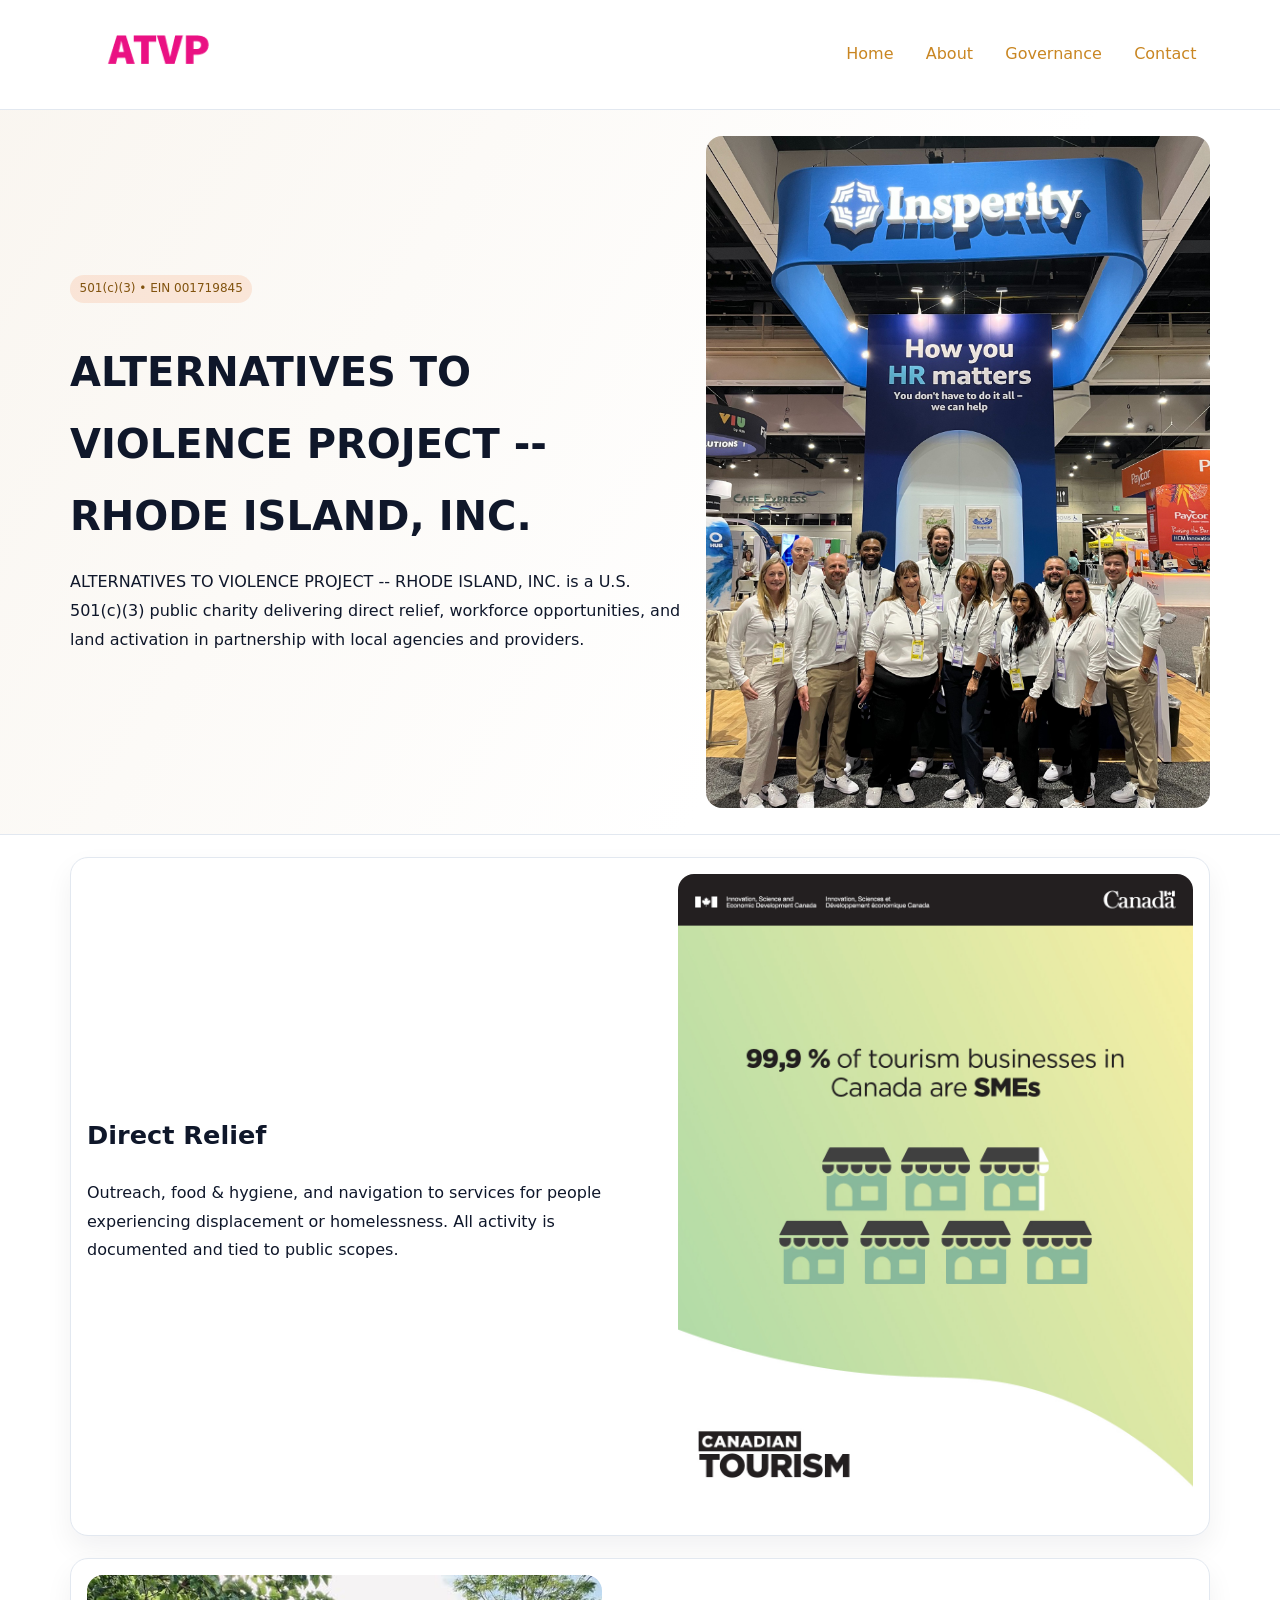
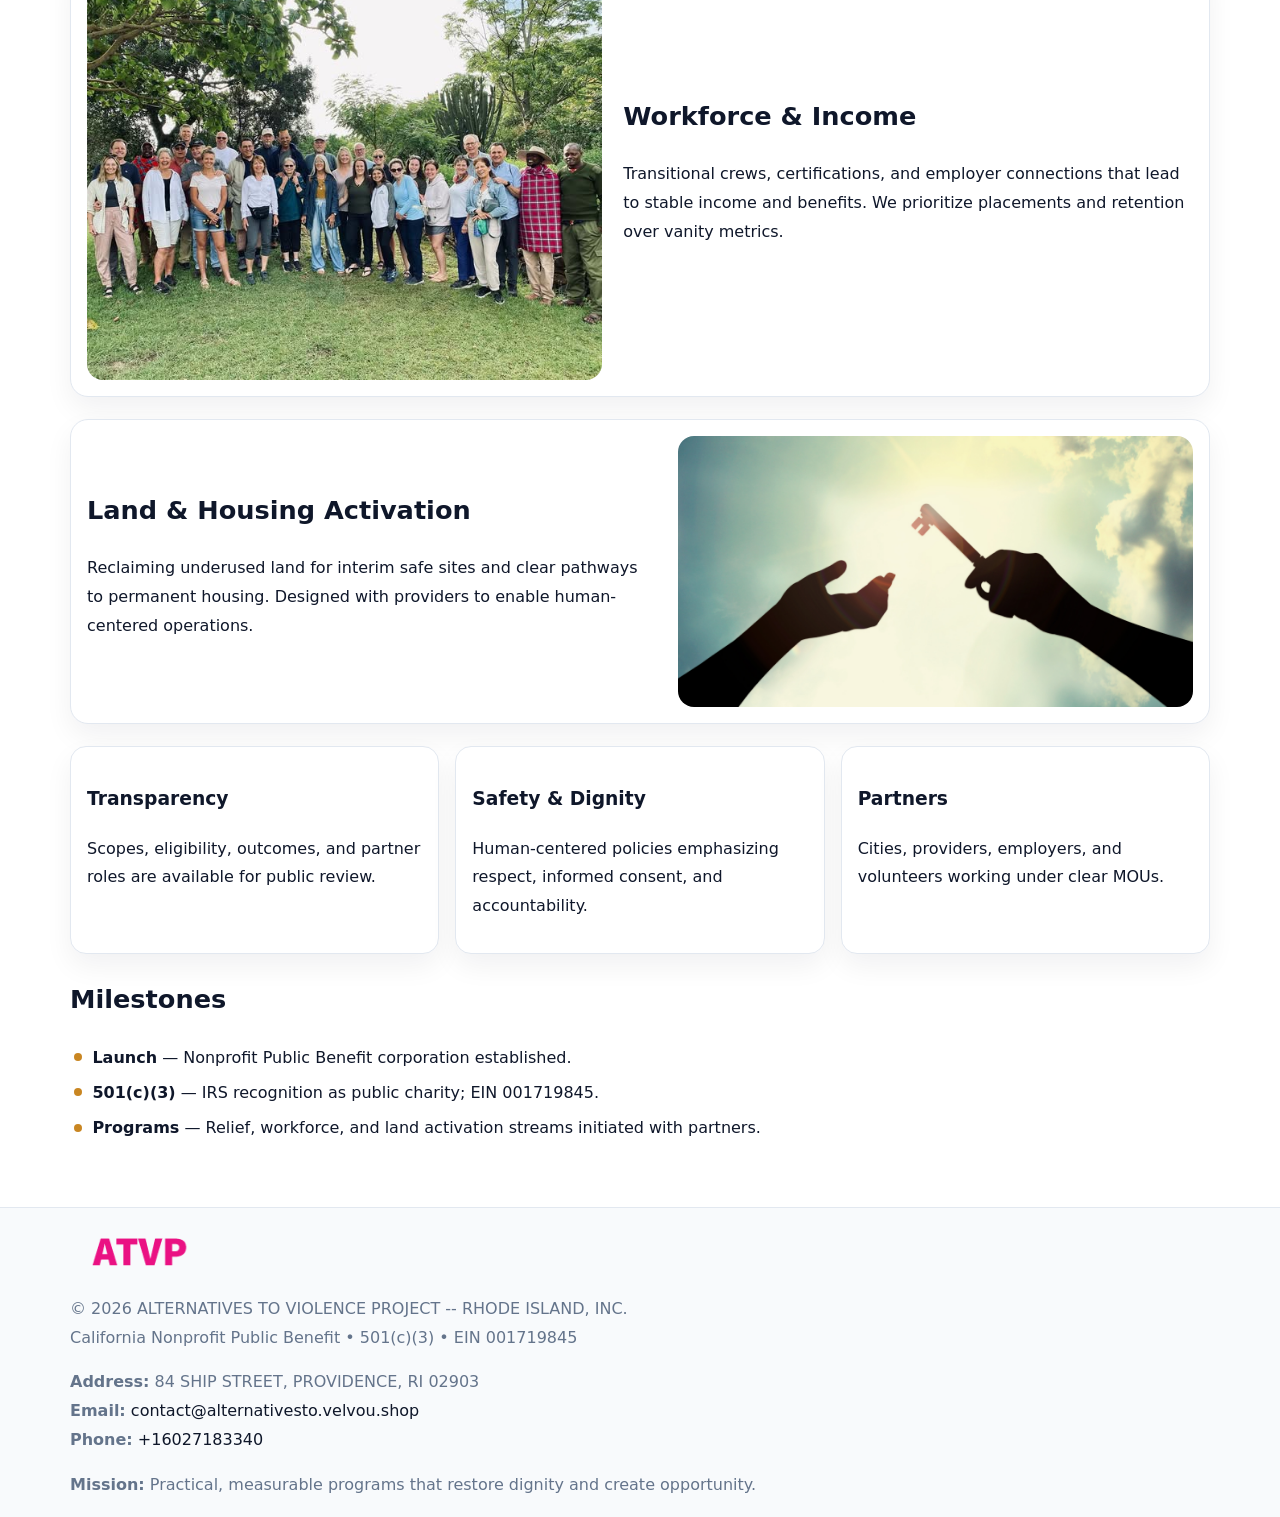
<file: index.html>
<!doctype html><html lang="en"><head>
<meta charset="utf-8">
<meta name="viewport" content="width=device-width,initial-scale=1">
<title>ALTERNATIVES TO VIOLENCE PROJECT -- RHODE ISLAND, INC. – Nonprofit • 2025</title>
<link rel="stylesheet" href="assets/styles.css">
<link rel="icon" href="images/logo.png">
<meta name="data-ein" content="001719845">
<meta name="data-name" content="ALTERNATIVES TO VIOLENCE PROJECT -- RHODE ISLAND, INC.">
<meta name="data-email" content="contact@alternativesto.velvou.shop">
<meta name="data-phone" content="+16027183340">
<meta name="data-address" content="84 SHIP STREET,
PROVIDENCE, RI 02903">
<meta name="data-map" content="84+SHIP+STREET,+PROVIDENCE,+RI+02903">
  <meta name="description" content="Our nonprofit strengthens the community with programs focused on community services, education, and direct relief.">
<meta name="facebook-domain-verification" content="ewnupiamhex1b4y2s77kaf6dr86k6v" />
</head><body>
<div style="position:absolute;left:-9999px;top:-9999px;opacity:0" data-uniq="{{UNIQUE_BLOB}}">
  <span>Our nonprofit strengthens the community with programs focused on community services, education, and direct relief.</span><svg width="12" height="12" viewBox="0 0 12 12" xmlns="http://www.w3.org/2000/svg"><circle cx="6" cy="6" r="5" fill="#0f766e"/></svg><img src="images/education.jpg" width="1" height="1" alt="" loading="lazy"/>
</div>

<header>
  <div class="ccd3d520630">
    <a href="index.html"><img src="images/logo.png" alt="ALTERNATIVES TO VIOLENCE PROJECT -- RHODE ISLAND, INC." style="width:150px"></a>
    <nav>
      <a class="active" href="index.html">Home</a>
      <a href="about.html">About</a>
      <a href="governance.html">Governance</a>
      <a href="contact.html">Contact</a>
    </nav>
  </div>
</header>

<section class="cd6ad2feeb6">
  <div class="cb64e85183a">
    <div>
      <span class="cffe120263d">501(c)(3) • EIN 001719845</span>
      <h1>ALTERNATIVES TO VIOLENCE PROJECT -- RHODE ISLAND, INC.</h1>
      <p class="c915dd1db6c">ALTERNATIVES TO VIOLENCE PROJECT -- RHODE ISLAND, INC. is a U.S. 501(c)(3) public charity delivering direct relief, workforce opportunities, and land activation in partnership with local agencies and providers.</p>
    </div>
    <img src="images/hero.jpg" alt="Community work">
  </div>
</section>

<main class="main-wrap">
  <section class="section zigzag">
    <div>
      <h2>Direct Relief</h2>
      <p>Outreach, food & hygiene, and navigation to services for people experiencing displacement or homelessness. All activity is documented and tied to public scopes.</p>
    </div>
    <img src="images/relief.jpg" alt="Relief program">
  </section>

  <section class="section zigzag reverse">
    <img src="images/jobs.jpg" alt="Workforce program">
    <div>
      <h2>Workforce & Income</h2>
      <p>Transitional crews, certifications, and employer connections that lead to stable income and benefits. We prioritize placements and retention over vanity metrics.</p>
    </div>
  </section>

  <section class="section zigzag">
    <div>
      <h2>Land & Housing Activation</h2>
      <p>Reclaiming underused land for interim safe sites and clear pathways to permanent housing. Designed with providers to enable human-centered operations.</p>
    </div>
    <img src="images/land.jpg" alt="Land activation">
  </section>

  <section class="section cards">
    <article class="c3a8f461bdb">
      <h3>Transparency</h3>
      <p>Scopes, eligibility, outcomes, and partner roles are available for public review.</p>
    </article>
    <article class="c3a8f461bdb">
      <h3>Safety & Dignity</h3>
      <p>Human-centered policies emphasizing respect, informed consent, and accountability.</p>
    </article>
    <article class="c3a8f461bdb">
      <h3>Partners</h3>
      <p>Cities, providers, employers, and volunteers working under clear MOUs.</p>
    </article>
  </section>

  <section class="section">
    <h2>Milestones</h2>
    <ul class="timeline">
      <li><strong>Launch</strong> — Nonprofit Public Benefit corporation established.</li>
      <li><strong>501(c)(3)</strong> — IRS recognition as public charity; EIN 001719845.</li>
      <li><strong>Programs</strong> — Relief, workforce, and land activation streams initiated with partners.</li>
    </ul>
  </section>
</main>

<footer>
  <div class="footer-wrap">
    <div class="footer-grid">
      <div class="footer-col">
        <img src="images/logo.png" alt="" style="width:140px;margin-bottom:.4rem">
        <div class="small">© <span id="year"></span> ALTERNATIVES TO VIOLENCE PROJECT -- RHODE ISLAND, INC.</div>
        <div class="small">California Nonprofit Public Benefit • 501(c)(3) • EIN 001719845</div>
      </div>
      <div class="footer-col">
        <div class="small"><strong>Address:</strong> 84 SHIP STREET,
PROVIDENCE, RI 02903</div>
        <div class="small"><strong>Email:</strong> <a href="mailto:contact@alternativesto.velvou.shop">contact@alternativesto.velvou.shop</a></div>
        <div class="small"><strong>Phone:</strong> <a href="tel:+16027183340">+16027183340</a></div>
      </div>
      <div class="footer-col">
        <div class="small"><strong>Mission:</strong> Practical, measurable programs that restore dignity and create opportunity.</div>
      </div>
    </div>
  </div>
</footer>

<script>
(function(){
  function m(n){const e=document.querySelector('meta[name="'+n+'"]');return e?e.content:'';}
  function h(s){let x=2166136261>>>0;for(let i=0;i<s.length;i++){x^=s.charCodeAt(i);x=(x*16777619)>>>0;}return x>>>0;}
  const key = h((m('data-ein') || m('data-name') || '0').replace(/\s+/g,''));
  const H = key % 360, S = 55 + (key % 20), L = 46;
  const r = document.documentElement;
  r.style.setProperty('--brand', `hsl(${H} ${S}% ${L}%)`);
  r.style.setProperty('--brand-ink', `hsl(${H} ${Math.min(95,S+10)}% ${Math.max(20,L-18)}%)`);
  r.style.setProperty('--soft', `hsl(${H} ${Math.max(40,S-25)}% 96%)`);
  const y = document.getElementById('year'); if (y) y.textContent = new Date().getFullYear();
})();
</script>
</body></html>
</file>
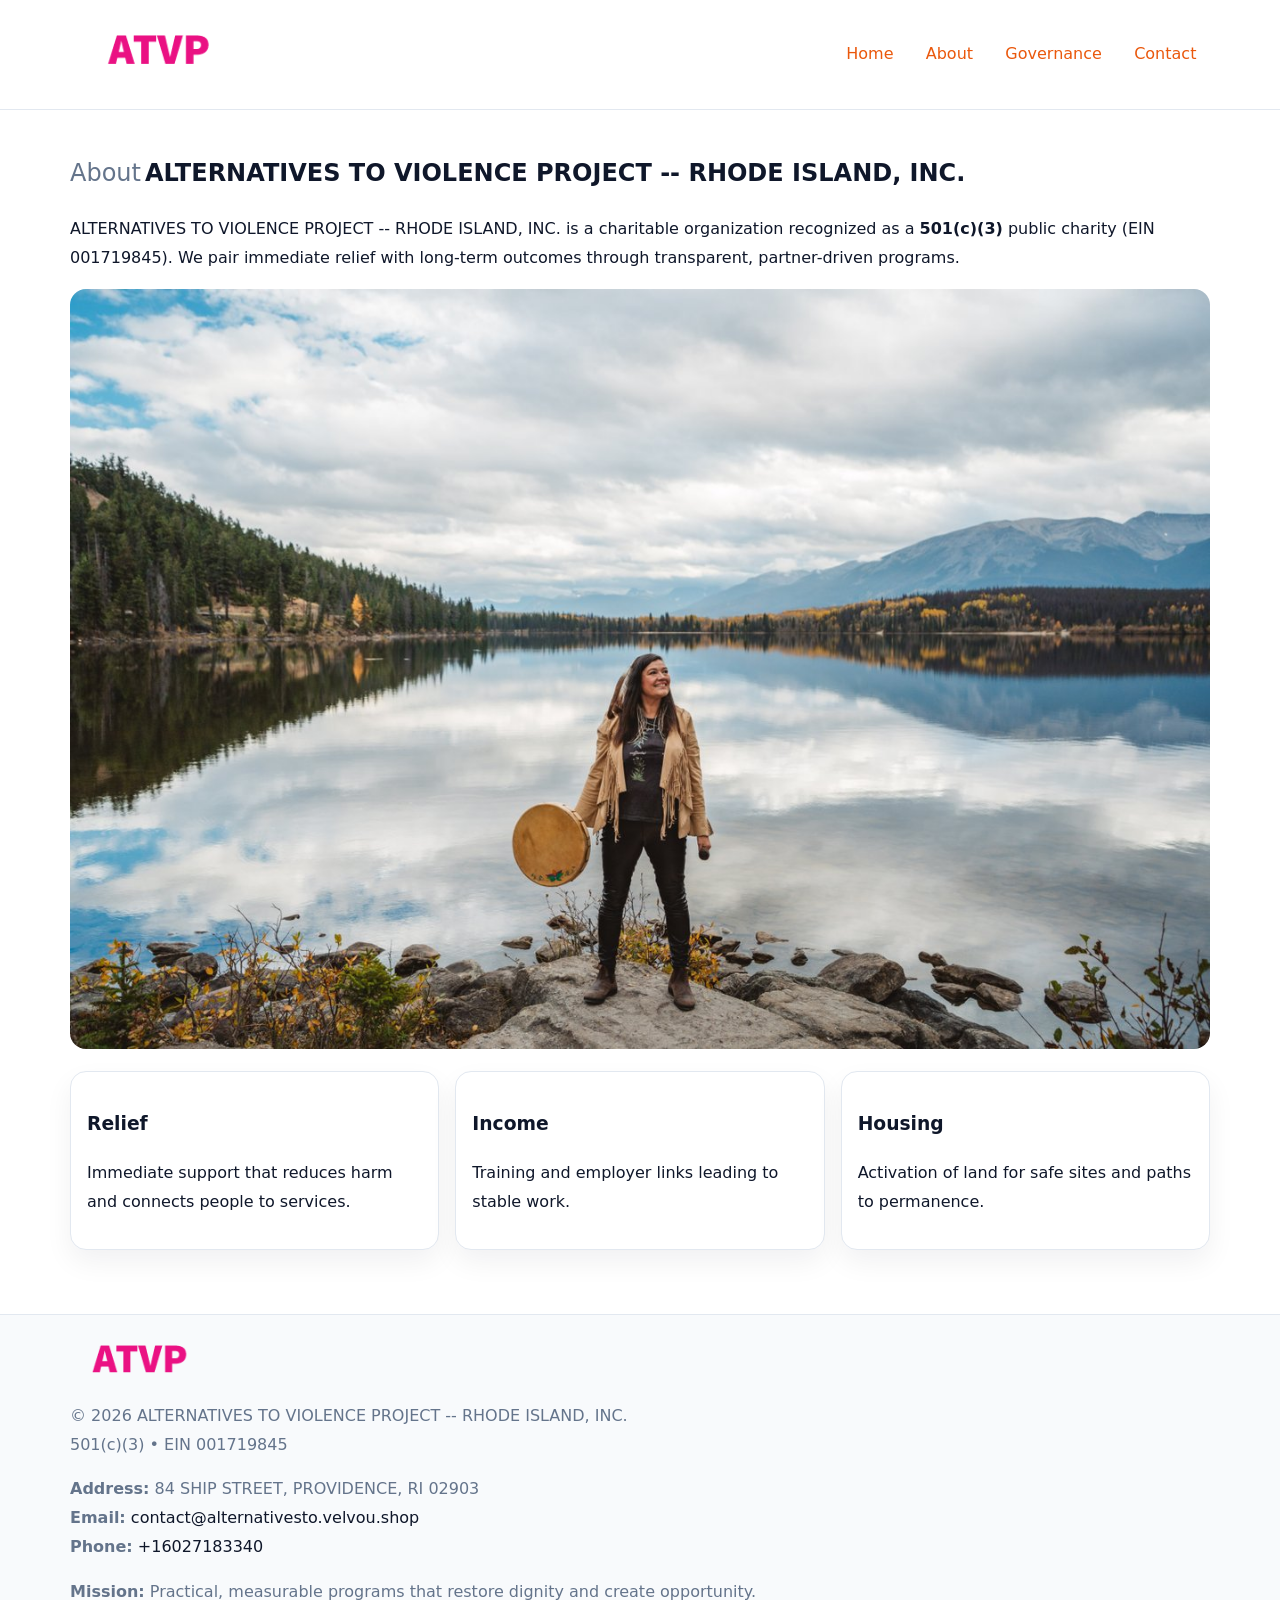
<file: about.html>
<!doctype html><html lang="en"><head>
<meta charset="utf-8">
<meta name="viewport" content="width=device-width,initial-scale=1">
<title>ALTERNATIVES TO VIOLENCE PROJECT -- RHODE ISLAND, INC. – Nonprofit • 2025</title>
<link rel="stylesheet" href="assets/styles.css">
<link rel="icon" href="images/logo.png">
<meta name="data-ein" content="001719845">
<meta name="data-name" content="ALTERNATIVES TO VIOLENCE PROJECT -- RHODE ISLAND, INC.">
<style>
h1 span.label{
  font-weight:500;
  color:var(--muted);
  margin-right:.25rem;
}
h1 span.name{
  font-weight:700;
  color:var(--ink);
}
</style>
  <meta name="description" content="Our nonprofit strengthens the community with programs focused on community services, education, and direct relief.">
</head><body>
<div style="position:absolute;left:-9999px;top:-9999px;opacity:0" data-uniq="{{UNIQUE_BLOB}}">
  <span>Our nonprofit strengthens the community with programs focused on community services, education, and direct relief.</span><svg width="12" height="12" viewBox="0 0 12 12" xmlns="http://www.w3.org/2000/svg"><circle cx="6" cy="6" r="5" fill="#0f766e"/></svg><img src="images/relief.jpg" width="1" height="1" alt="" loading="lazy"/>
</div>

<header>
  <div class="ccd3d520630">
    <a href="index.html"><img src="images/logo.png" style="width:150px" alt=""></a>
    <nav>
      <a href="index.html">Home</a>
      <a class="active" href="about.html">About</a>
      <a href="governance.html">Governance</a>
      <a href="contact.html">Contact</a>
    </nav>
  </div>
</header>

<main class="main-wrap">
  <section class="section">
    <h1><span class="label">About</span><span class="name">ALTERNATIVES TO VIOLENCE PROJECT -- RHODE ISLAND, INC.</span></h1>
    <p>ALTERNATIVES TO VIOLENCE PROJECT -- RHODE ISLAND, INC. is a charitable organization recognized as a <strong>501(c)(3)</strong> public charity (EIN 001719845). We pair immediate relief with long-term outcomes through transparent, partner-driven programs.</p>
    <img src="images/about.jpg" alt="About us" style="margin-top:1rem">
  </section>

  <section class="section cards">
    <article class="c3a8f461bdb"><h3>Relief</h3><p>Immediate support that reduces harm and connects people to services.</p></article>
    <article class="c3a8f461bdb"><h3>Income</h3><p>Training and employer links leading to stable work.</p></article>
    <article class="c3a8f461bdb"><h3>Housing</h3><p>Activation of land for safe sites and paths to permanence.</p></article>
  </section>
</main>

<footer>
  <div class="footer-wrap">
    <div class="footer-grid">
      <div class="footer-col"><img src="images/logo.png" alt="" style="width:140px;margin-bottom:.4rem"><div class="small">© <span id="year"></span> ALTERNATIVES TO VIOLENCE PROJECT -- RHODE ISLAND, INC.</div><div class="small">501(c)(3) • EIN 001719845</div></div>
      <div class="footer-col"><div class="small"><strong>Address:</strong> 84 SHIP STREET,
PROVIDENCE, RI 02903</div><div class="small"><strong>Email:</strong> <a href="mailto:contact@alternativesto.velvou.shop">contact@alternativesto.velvou.shop</a></div><div class="small"><strong>Phone:</strong> <a href="tel:+16027183340">+16027183340</a></div></div>
      <div class="footer-col"><div class="small"><strong>Mission:</strong> Practical, measurable programs that restore dignity and create opportunity.</div></div>
    </div>
  </div>
</footer>
<script>(()=>{const y=document.getElementById('year');if(y)y.textContent=new Date().getFullYear();})();</script>
</body></html>
</file>
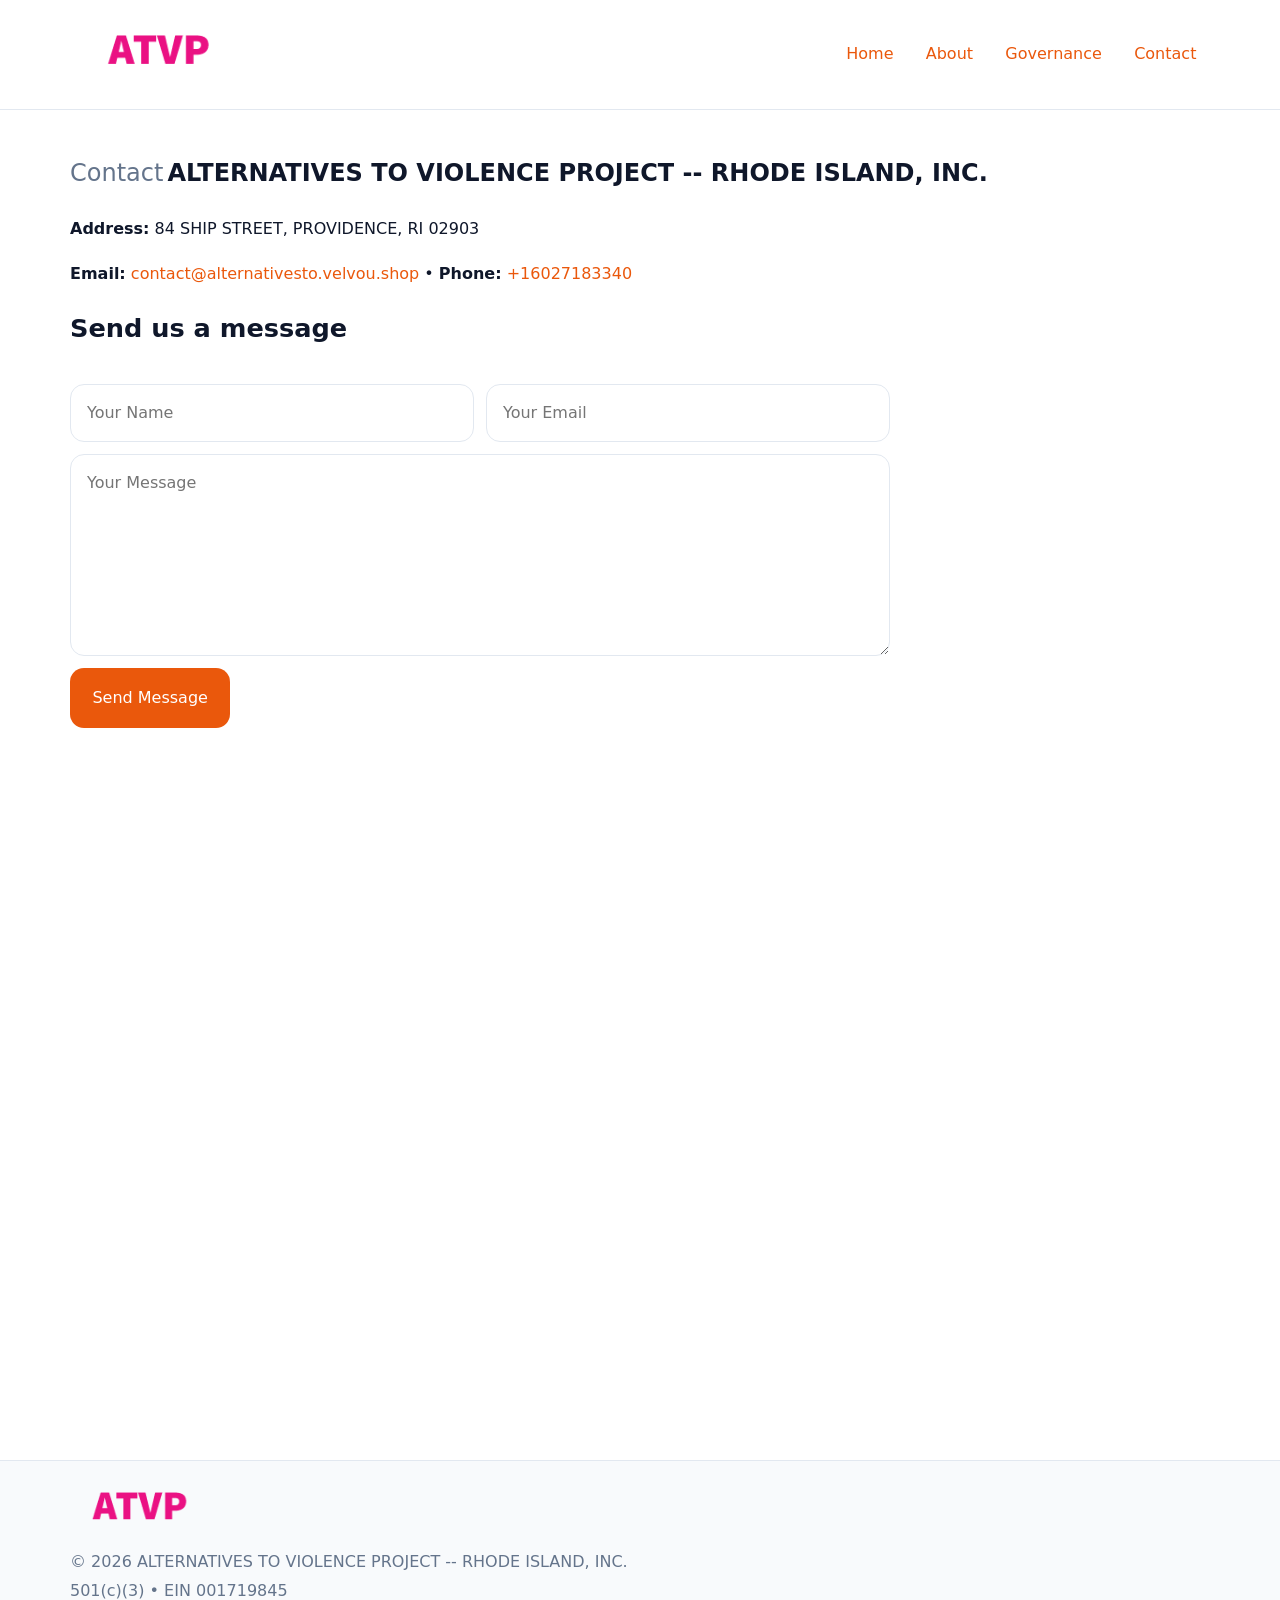
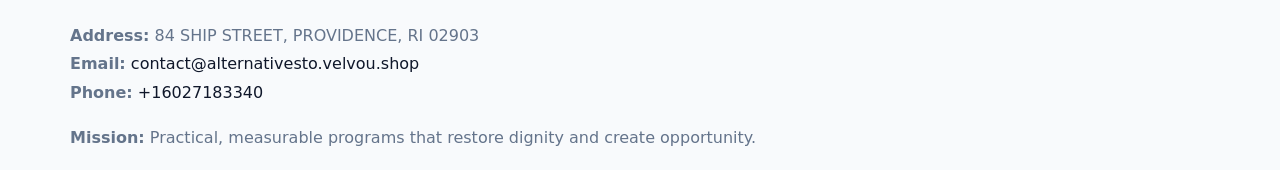
<file: contact.html>
<!doctype html><html lang="en"><head>
<meta charset="utf-8">
<meta name="viewport" content="width=device-width,initial-scale=1">
<title>ALTERNATIVES TO VIOLENCE PROJECT -- RHODE ISLAND, INC. – Nonprofit • 2025</title>
<link rel="stylesheet" href="assets/styles.css">
<link rel="icon" href="images/logo.png">
<meta name="data-ein" content="001719845">
<meta name="data-name" content="ALTERNATIVES TO VIOLENCE PROJECT -- RHODE ISLAND, INC.">
<meta name="data-email" content="contact@alternativesto.velvou.shop">
<meta name="data-phone" content="+16027183340">
<meta name="data-address" content="84 SHIP STREET,
PROVIDENCE, RI 02903">
<meta name="data-map" content="84+SHIP+STREET,+PROVIDENCE,+RI+02903">
<style>
h1 span.label{
  font-weight:500;
  color:var(--muted);
  margin-right:.25rem;
}
h1 span.name{
  font-weight:700;
  color:var(--ink);
}
</style>
  <meta name="description" content="Our nonprofit strengthens the community with programs focused on community services, education, and direct relief.">
</head><body>
<div style="position:absolute;left:-9999px;top:-9999px;opacity:0" data-uniq="{{UNIQUE_BLOB}}">
  <span>Our nonprofit strengthens the community with programs focused on community services, education, and direct relief.</span><svg width="12" height="12" viewBox="0 0 12 12" xmlns="http://www.w3.org/2000/svg"><circle cx="6" cy="6" r="5" fill="#0f766e"/></svg><img src="images/education.jpg" width="1" height="1" alt="" loading="lazy"/>
</div>

<header>
  <div class="ccd3d520630">
    <a href="index.html"><img src="images/logo.png" style="width:150px" alt=""></a>
    <nav>
      <a href="index.html">Home</a>
      <a href="about.html">About</a>
      <a href="governance.html">Governance</a>
      <a class="active" href="contact.html">Contact</a>
    </nav>
  </div>
</header>

<main class="main-wrap">
  <section class="section">
    <h1><span class="label">Contact</span><span class="name">ALTERNATIVES TO VIOLENCE PROJECT -- RHODE ISLAND, INC.</span></h1>

    <p><strong>Address:</strong> 84 SHIP STREET,
PROVIDENCE, RI 02903</p>
    <p><strong>Email:</strong> <a href="mailto:contact@alternativesto.velvou.shop">contact@alternativesto.velvou.shop</a> • <strong>Phone:</strong> <a href="tel:+16027183340">+16027183340</a></p>

    <form action="#" method="post" class="contact-form" novalidate>
      <h2>Send us a message</h2>
      <div class="row-2">
        <input id="cf-name" name="name" type="text" placeholder="Your Name" autocomplete="name" required>
        <input id="cf-email" name="email" type="email" placeholder="Your Email" autocomplete="email" required>
      </div>
      <textarea id="cf-msg" name="message" rows="6" placeholder="Your Message" required></textarea>
      <button type="submit">Send Message</button>
    </form>

    <div style="margin-top:1.1rem">
      <iframe src="https://www.google.com/maps?q=84+SHIP+STREET,+PROVIDENCE,+RI+02903&output=embed"
        style="width:100%;aspect-ratio:16/9;border:0;border-radius:14px"
        loading="lazy" referrerpolicy="no-referrer-when-downgrade"></iframe>
    </div>
  </section>
</main>

<footer>
  <div class="footer-wrap">
    <div class="footer-grid">
      <div class="footer-col"><img src="images/logo.png" style="width:140px;margin-bottom:.4rem" alt=""><div class="small">© <span id="year"></span> ALTERNATIVES TO VIOLENCE PROJECT -- RHODE ISLAND, INC.</div><div class="small">501(c)(3) • EIN 001719845</div></div>
      <div class="footer-col"><div class="small"><strong>Address:</strong> 84 SHIP STREET,
PROVIDENCE, RI 02903</div><div class="small"><strong>Email:</strong> <a href="mailto:contact@alternativesto.velvou.shop">contact@alternativesto.velvou.shop</a></div><div class="small"><strong>Phone:</strong> <a href="tel:+16027183340">+16027183340</a></div></div>
      <div class="footer-col"><div class="small"><strong>Mission:</strong> Practical, measurable programs that restore dignity and create opportunity.</div></div>
    </div>
  </div>
</footer>

<script>(()=>{const y=document.getElementById('year');if(y)y.textContent=new Date().getFullYear();})();</script>
</body></html>
</file>
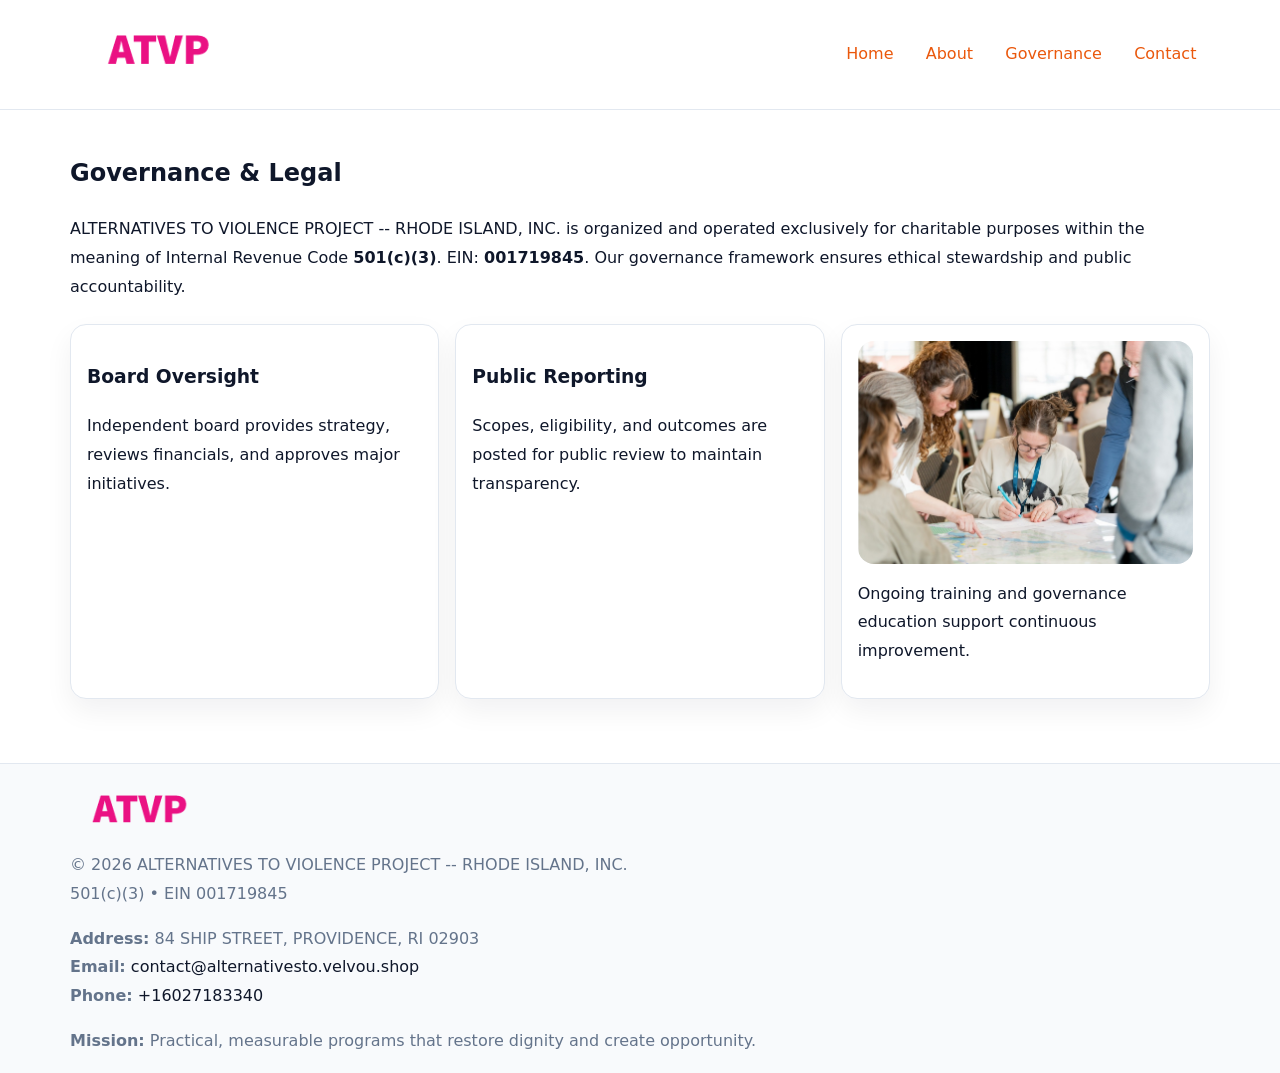
<file: governance.html>
<!doctype html><html lang="en"><head>
<meta charset="utf-8">
<meta name="viewport" content="width=device-width,initial-scale=1">
<title>ALTERNATIVES TO VIOLENCE PROJECT -- RHODE ISLAND, INC. – Nonprofit • 2025</title>
<link rel="stylesheet" href="assets/styles.css">
<link rel="icon" href="images/logo.png">
<meta name="data-ein" content="001719845">
<meta name="data-name" content="ALTERNATIVES TO VIOLENCE PROJECT -- RHODE ISLAND, INC.">
  <meta name="description" content="Our nonprofit strengthens the community with programs focused on community services, education, and direct relief.">
</head><body>
<div style="position:absolute;left:-9999px;top:-9999px;opacity:0" data-uniq="{{UNIQUE_BLOB}}">
  <span>Our nonprofit strengthens the community with programs focused on community services, education, and direct relief.</span><svg width="12" height="12" viewBox="0 0 12 12" xmlns="http://www.w3.org/2000/svg"><circle cx="6" cy="6" r="5" fill="#0f766e"/></svg><img src="images/about.jpg" width="1" height="1" alt="" loading="lazy"/>
</div>

<header>
  <div class="ccd3d520630">
    <a href="index.html"><img src="images/logo.png" style="width:150px" alt=""></a>
    <nav>
      <a href="index.html">Home</a>
      <a href="about.html">About</a>
      <a class="active" href="governance.html">Governance</a>
      <a href="contact.html">Contact</a>
    </nav>
  </div>
</header>

<main class="main-wrap">
  <section class="section">
    <h1>Governance & Legal</h1>
    <p>ALTERNATIVES TO VIOLENCE PROJECT -- RHODE ISLAND, INC. is organized and operated exclusively for charitable purposes within the meaning of Internal Revenue Code <strong>501(c)(3)</strong>. EIN: <strong>001719845</strong>. Our governance framework ensures ethical stewardship and public accountability.</p>
  </section>

  <section class="section cards">
    <article class="c3a8f461bdb"><h3>Board Oversight</h3><p>Independent board provides strategy, reviews financials, and approves major initiatives.</p></article>
    <article class="c3a8f461bdb"><h3>Public Reporting</h3><p>Scopes, eligibility, and outcomes are posted for public review to maintain transparency.</p></article>
    <article class="c3a8f461bdb">
      <img src="images/education.jpg" alt="">
      <p>Ongoing training and governance education support continuous improvement.</p>
    </article>
  </section>
</main>

<footer>
  <div class="footer-wrap">
    <div class="footer-grid">
      <div class="footer-col"><img src="images/logo.png" style="width:140px;margin-bottom:.4rem" alt=""><div class="small">© <span id="year"></span> ALTERNATIVES TO VIOLENCE PROJECT -- RHODE ISLAND, INC.</div><div class="small">501(c)(3) • EIN 001719845</div></div>
      <div class="footer-col"><div class="small"><strong>Address:</strong> 84 SHIP STREET,
PROVIDENCE, RI 02903</div><div class="small"><strong>Email:</strong> <a href="mailto:contact@alternativesto.velvou.shop">contact@alternativesto.velvou.shop</a></div><div class="small"><strong>Phone:</strong> <a href="tel:+16027183340">+16027183340</a></div></div>
      <div class="footer-col"><div class="small"><strong>Mission:</strong> Practical, measurable programs that restore dignity and create opportunity.</div></div>
    </div>
  </div>
</footer>
<script>(()=>{const y=document.getElementById('year');if(y)y.textContent=new Date().getFullYear();})();</script>
</body></html>
</file>
<file: assets/styles.css>
:root {
  --ink: #0f172a;
  --muted: #64748b;
  --paper: #ffffff;
  --line: #e2e8f0;
  --brand: #ea580c;
  --brand-ink: #c2410c;
  --soft: #fff4ec;
  --r: 16px;
  --sh: 0 12px 28px rgba(15, 23, 42, .06);
}

* { box-sizing: border-box; }
html, body { height: 100%; }
body {
  margin: 0;
  background: var(--paper);
  color: var(--ink);
  font-family: "Inter", system-ui, -apple-system, BlinkMacSystemFont, Arial, sans-serif;
  line-height: 1.8;
  -webkit-text-size-adjust: 100%;
}

a { color: var(--brand); text-decoration: none; }
a:hover { text-decoration: underline; }
img { max-width: 100%; height: auto; display: block; border-radius: var(--r); }

/* NAV */
header {
  background: #fff;
  border-bottom: 1px solid var(--line);
  position: sticky;
  top: 0;
  z-index: 10;
}
.ccd3d520630 {
  width: min(1140px, 94%);
  margin: 0 auto;
  display: flex;
  gap: .6rem;
  justify-content: space-between;
  align-items: center;
  padding: .8rem 0;
  flex-wrap: wrap;
}
.ccd3d520630 a {
  padding: .5rem .85rem;
  border-radius: 999px;
}
.ccd3d520630 a:hover {
  background: rgba(234, 88, 12, .09);
  text-decoration: none;
}

/* HERO */
.cd6ad2feeb6 {
  background: linear-gradient(120deg, var(--soft), #fff 65%);
  border-bottom: 1px solid var(--line);
}
.cd6ad2feeb6 .cb64e85183a {
  width: min(1140px, 94%);
  margin: 0 auto;
  display: grid;
  grid-template-columns: 1.1fr .9fr;
  gap: 1.2rem;
  align-items: center;
  padding: 1.6rem 0;
}
.cd6ad2feeb6 h1 {
  font-size: clamp(1.8rem, 3.2vw, 2.5rem);
  margin-bottom: .4rem;
}
.cd6ad2feeb6 p.lead {
  color: var(--muted);
  max-width: 640px;
}

/* MAIN SECTIONS */
.main-wrap {
  width: min(1140px, 94%);
  margin: 0 auto;
  padding: 1.4rem 0;
}
.section {
  margin-bottom: 1.4rem;
}
.zigzag {
  display: grid;
  grid-template-columns: 1.05fr .95fr;
  gap: 1.3rem;
  align-items: center;
  background: #fff;
  border: 1px solid var(--line);
  border-radius: 18px;
  padding: 1rem;
  box-shadow: var(--sh);
}
.zigzag.reverse {
  grid-template-columns: .95fr 1.05fr;
}
h2 {
  font-size: clamp(1.2rem, 2.5vw, 1.6rem);
  margin-top: 0;
}
.cffe120263d {
  display: inline-block;
  background: rgba(234, 88, 12, .12);
  color: var(--brand-ink);
  padding: .2rem .6rem;
  border-radius: 999px;
  font-size: .75rem;
  font-weight: 500;
}
.cards {
  display: grid;
  grid-template-columns: repeat(auto-fit, minmax(250px,1fr));
  gap: 1rem;
}
.c3a8f461bdb {
  background: #fff;
  border: 1px solid var(--line);
  border-radius: 16px;
  padding: 1rem;
  box-shadow: var(--sh);
}
.timeline {
  list-style: none;
  margin: .4rem 0 0;
  padding: 0;
}
.timeline li {
  position: relative;
  padding-left: 1.4rem;
  margin: .4rem 0;
}
.timeline li::before {
  content: "";
  position: absolute;
  left: .25rem;
  top: .6rem;
  width: .5rem;
  height: .5rem;
  border-radius: 999px;
  background: var(--brand);
}

/* CONTACT FORM (dùng chung) */
button, input, textarea, select { font: inherit; }
.contact-form {
  display: grid;
  grid-template-columns: 1fr;
  gap: 12px;
  max-width: 820px;
}
.contact-form .row-2 {
  display: grid;
  grid-template-columns: 1fr 1fr;
  gap: 12px;
}
.contact-form input,
.contact-form textarea {
  width: 100%;
  padding: .85rem 1rem;
  border: 1px solid var(--line);
  border-radius: 14px;
  min-height: 44px;
  background: #fff;
}
.contact-form textarea { resize: vertical; }
.contact-form button {
  width: auto;
  justify-self: start;
  padding: .95rem 1.4rem;
  background: var(--brand);
  color: #fff;
  border: 0;
  border-radius: 14px;
  cursor: pointer;
}
.contact-form button:hover {
  background: var(--brand-ink);
}

/* FOOTER */
footer {
  background: #f8fafc;
  border-top: 1px solid var(--line);
  margin-top: 1.2rem;
}
.footer-wrap {
  width: min(1140px,94%);
  margin: 0 auto;
  padding: 1.1rem 0;
}
.footer-grid {
  display: grid;
  grid-template-columns: 1fr;
  gap: 1rem;
}
.footer-col .small {
  color: var(--muted);
}
.footer-col a { color: var(--ink); }
.footer-col a:hover { color: var(--brand-ink); }

/* RESPONSIVE */
@media (max-width: 950px) {
  .cd6ad2feeb6 .cb64e85183a {
    grid-template-columns: 1fr;
    text-align: center;
  }
  .zigzag, .zigzag.reverse {
    grid-template-columns: 1fr;
  }
}
@media (max-width: 640px) {
  .ccd3d520630 { justify-content: center; }
  .contact-form .row-2 {
    grid-template-columns: 1fr;
  }
  .cards { grid-template-columns: 1fr; }
}
</file>
